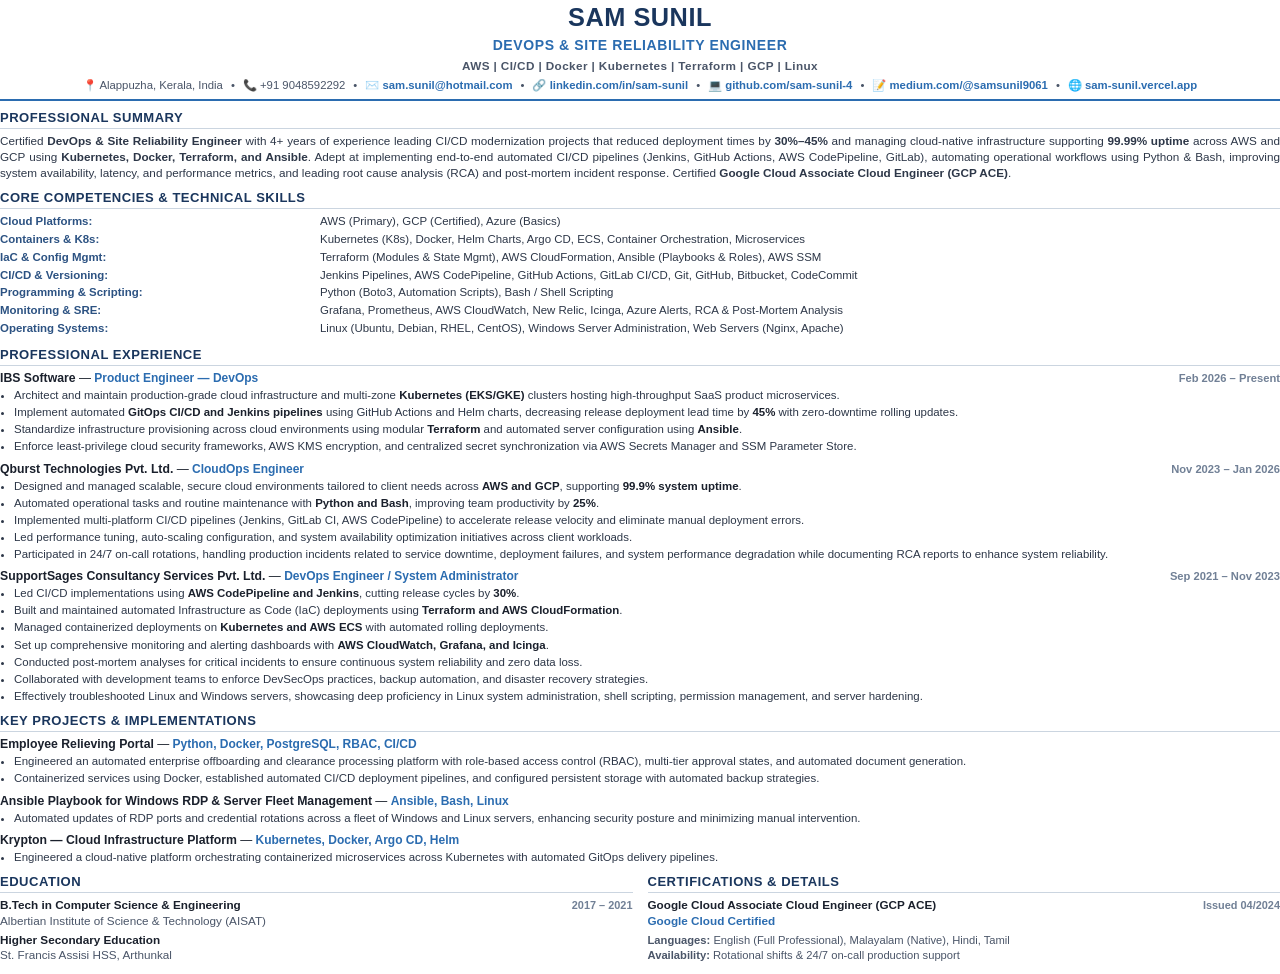
<file: resume-template.html>
<!DOCTYPE html>
<html lang="en">

<head>
  <meta charset="UTF-8">
  <meta name="viewport" content="width=device-width, initial-scale=1.0">
  <title>Sam Sunil - DevOps &amp; Site Reliability Engineer Resume</title>
  <style>
    @page {
      size: A4;
      margin: 10mm 13mm;
    }

    * {
      box-sizing: border-box;
      margin: 0;
      padding: 0;
    }

    body {
      font-family: 'Helvetica Neue', Helvetica, Arial, sans-serif;
      color: #1A202C;
      background: #FFF;
      line-height: 1.35;
      font-size: 9pt;
    }

    .header {
      text-align: center;
      border-bottom: 2px solid #2B6CB0;
      padding-bottom: 6px;
      margin-bottom: 8px;
    }

    .name {
      font-size: 19pt;
      font-weight: 800;
      letter-spacing: 0.5px;
      color: #1A365D;
      text-transform: uppercase;
      margin-bottom: 2px;
    }

    .title {
      font-size: 10.5pt;
      font-weight: 700;
      color: #2B6CB0;
      margin-bottom: 3px;
      text-transform: uppercase;
      letter-spacing: 0.6px;
    }

    .tagline {
      font-size: 8.8pt;
      font-weight: 600;
      color: #4A5568;
      margin-bottom: 4px;
      letter-spacing: 0.4px;
    }

    .contact-info {
      font-size: 8.5pt;
      color: #4A5568;
      display: flex;
      justify-content: center;
      flex-wrap: wrap;
      gap: 4px 8px;
    }

    .contact-info a {
      color: #2B6CB0;
      text-decoration: none;
      font-weight: 600;
    }

    .section {
      margin-bottom: 8px;
    }

    .section-title {
      font-size: 9.8pt;
      font-weight: 800;
      color: #1A365D;
      text-transform: uppercase;
      border-bottom: 1px solid #CBD5E0;
      padding-bottom: 1.5px;
      margin-bottom: 4px;
      letter-spacing: 0.5px;
    }

    .summary-text {
      color: #2D3748;
      font-size: 8.8pt;
      line-height: 1.35;
      text-align: justify;
    }

    .skills-grid {
      display: table;
      width: 100%;
      font-size: 8.6pt;
    }

    .skills-row {
      display: table-row;
    }

    .skills-category {
      display: table-cell;
      font-weight: 700;
      color: #2C5282;
      width: 25%;
      padding: 1.2px 0;
    }

    .skills-list {
      display: table-cell;
      color: #2D3748;
      width: 75%;
      padding: 1.2px 0;
    }

    .item {
      margin-bottom: 6px;
    }

    .item-header {
      display: flex;
      justify-content: space-between;
      align-items: baseline;
      margin-bottom: 1.5px;
    }

    .item-title {
      font-weight: 700;
      font-size: 9.2pt;
      color: #1A202C;
    }

    .item-role {
      font-weight: 600;
      color: #2B6CB0;
    }

    .item-date {
      font-size: 8.4pt;
      color: #718096;
      font-weight: 600;
    }

    ul.bullets {
      list-style-type: disc;
      padding-left: 14px;
      margin-top: 1.5px;
    }

    ul.bullets li {
      color: #2D3748;
      font-size: 8.6pt;
      line-height: 1.32;
      margin-bottom: 2px;
    }

    ul.bullets li strong {
      color: #1A202C;
    }

    .two-col-grid {
      display: flex;
      justify-content: space-between;
      gap: 15px;
    }

    .two-col-grid .col {
      flex: 1;
    }

    .cert-item,
    .edu-item {
      display: flex;
      justify-content: space-between;
      align-items: baseline;
      font-size: 8.8pt;
      margin-bottom: 3px;
    }
  </style>
</head>

<body>

  <!-- Header -->
  <header class="header">
    <h1 class="name">Sam Sunil</h1>
    <div class="title">DevOps &amp; Site Reliability Engineer</div>
    <div class="tagline">AWS | CI/CD | Docker | Kubernetes | Terraform | GCP | Linux</div>
    <div class="contact-info">
      <span>📍 Alappuzha, Kerala, India</span>
      <span>•</span>
      <span>📞 +91 9048592292</span>
      <span>•</span>
      <span>✉️ <a href="mailto:sam.sunil@hotmail.com">sam.sunil@hotmail.com</a></span>
      <span>•</span>
      <span>🔗 <a href="https://linkedin.com/in/sam-sunil" target="_blank">linkedin.com/in/sam-sunil</a></span>
      <span>•</span>
      <span>💻 <a href="https://github.com/sam-sunil-4" target="_blank">github.com/sam-sunil-4</a></span>
      <span>•</span>
      <span>📝 <a href="https://medium.com/@samsunil9061" target="_blank">medium.com/@samsunil9061</a></span>
      <span>•</span>
      <span>🌐 <a href="https://sam-sunil.vercel.app" target="_blank">sam-sunil.vercel.app</a></span>
    </div>
  </header>

  <!-- Professional Summary -->
  <section class="section">
    <h2 class="section-title">Professional Summary</h2>
    <p class="summary-text">
      Certified <strong>DevOps &amp; Site Reliability Engineer</strong> with 4+ years of experience leading CI/CD
      modernization projects that reduced deployment times by <strong>30%–45%</strong> and managing cloud-native
      infrastructure supporting <strong>99.99% uptime</strong> across AWS and GCP using <strong>Kubernetes, Docker,
        Terraform, and Ansible</strong>. Adept at implementing end-to-end automated CI/CD pipelines (Jenkins, GitHub
      Actions, AWS CodePipeline, GitLab), automating operational workflows using Python &amp; Bash, improving system
      availability, latency, and performance metrics, and leading root cause analysis (RCA) and post-mortem incident
      response. Certified <strong>Google Cloud Associate Cloud Engineer (GCP ACE)</strong>.
    </p>
  </section>

  <!-- Core Competencies -->
  <section class="section">
    <h2 class="section-title">Core Competencies &amp; Technical Skills</h2>
    <div class="skills-grid">
      <div class="skills-row">
        <div class="skills-category">Cloud Platforms:</div>
        <div class="skills-list">AWS (Primary), GCP (Certified), Azure (Basics)</div>
      </div>
      <div class="skills-row">
        <div class="skills-category">Containers &amp; K8s:</div>
        <div class="skills-list">Kubernetes (K8s), Docker, Helm Charts, Argo CD, ECS, Container Orchestration,
          Microservices</div>
      </div>
      <div class="skills-row">
        <div class="skills-category">IaC &amp; Config Mgmt:</div>
        <div class="skills-list">Terraform (Modules &amp; State Mgmt), AWS CloudFormation, Ansible (Playbooks &amp;
          Roles), AWS SSM</div>
      </div>
      <div class="skills-row">
        <div class="skills-category">CI/CD &amp; Versioning:</div>
        <div class="skills-list">Jenkins Pipelines, AWS CodePipeline, GitHub Actions, GitLab CI/CD, Git, GitHub,
          Bitbucket, CodeCommit</div>
      </div>
      <div class="skills-row">
        <div class="skills-category">Programming &amp; Scripting:</div>
        <div class="skills-list">Python (Boto3, Automation Scripts), Bash / Shell Scripting</div>
      </div>
      <div class="skills-row">
        <div class="skills-category">Monitoring &amp; SRE:</div>
        <div class="skills-list">Grafana, Prometheus, AWS CloudWatch, New Relic, Icinga, Azure Alerts, RCA &amp;
          Post-Mortem Analysis</div>
      </div>
      <div class="skills-row">
        <div class="skills-category">Operating Systems:</div>
        <div class="skills-list">Linux (Ubuntu, Debian, RHEL, CentOS), Windows Server Administration, Web Servers
          (Nginx, Apache)</div>
      </div>
    </div>
  </section>

  <!-- Professional Experience -->
  <section class="section">
    <h2 class="section-title">Professional Experience</h2>

    <!-- IBS Software -->
    <div class="item">
      <div class="item-header">
        <div>
          <span class="item-title">IBS Software</span> — <span class="item-role">Product Engineer — DevOps</span>
        </div>
        <span class="item-date">Feb 2026 – Present</span>
      </div>
      <ul class="bullets">
        <li>Architect and maintain production-grade cloud infrastructure and multi-zone <strong>Kubernetes
            (EKS/GKE)</strong> clusters hosting high-throughput SaaS product microservices.</li>
        <li>Implement automated <strong>GitOps CI/CD and Jenkins pipelines</strong> using GitHub Actions and Helm
          charts, decreasing release deployment lead time by <strong>45%</strong> with zero-downtime rolling updates.
        </li>
        <li>Standardize infrastructure provisioning across cloud environments using modular <strong>Terraform</strong>
          and automated server configuration using <strong>Ansible</strong>.</li>
        <li>Enforce least-privilege cloud security frameworks, AWS KMS encryption, and centralized secret
          synchronization via AWS Secrets Manager and SSM Parameter Store.</li>
      </ul>
    </div>

    <!-- QBurst Technologies -->
    <div class="item">
      <div class="item-header">
        <div>
          <span class="item-title">Qburst Technologies Pvt. Ltd.</span> — <span class="item-role">CloudOps
            Engineer</span>
        </div>
        <span class="item-date">Nov 2023 – Jan 2026</span>
      </div>
      <ul class="bullets">
        <li>Designed and managed scalable, secure cloud environments tailored to client needs across <strong>AWS and
            GCP</strong>, supporting <strong>99.9% system uptime</strong>.</li>
        <li>Automated operational tasks and routine maintenance with <strong>Python and Bash</strong>, improving team
          productivity by <strong>25%</strong>.</li>
        <li>Implemented multi-platform CI/CD pipelines (Jenkins, GitLab CI, AWS CodePipeline) to accelerate release
          velocity and eliminate manual deployment errors.</li>
        <li>Led performance tuning, auto-scaling configuration, and system availability optimization initiatives across
          client workloads.</li>
        <li>Participated in 24/7 on-call rotations, handling production incidents related to service downtime,
          deployment failures, and system performance degradation while documenting RCA reports to enhance system
          reliability.</li>
      </ul>
    </div>

    <!-- SupportSages -->
    <div class="item">
      <div class="item-header">
        <div>
          <span class="item-title">SupportSages Consultancy Services Pvt. Ltd.</span> — <span class="item-role">DevOps
            Engineer / System Administrator</span>
        </div>
        <span class="item-date">Sep 2021 – Nov 2023</span>
      </div>
      <ul class="bullets">
        <li>Led CI/CD implementations using <strong>AWS CodePipeline and Jenkins</strong>, cutting release cycles by
          <strong>30%</strong>.</li>
        <li>Built and maintained automated Infrastructure as Code (IaC) deployments using <strong>Terraform and AWS
            CloudFormation</strong>.</li>
        <li>Managed containerized deployments on <strong>Kubernetes and AWS ECS</strong> with automated rolling
          deployments.</li>
        <li>Set up comprehensive monitoring and alerting dashboards with <strong>AWS CloudWatch, Grafana, and
            Icinga</strong>.</li>
        <li>Conducted post-mortem analyses for critical incidents to ensure continuous system reliability and zero data
          loss.</li>
        <li>Collaborated with development teams to enforce DevSecOps practices, backup automation, and disaster recovery
          strategies.</li>
        <li>Effectively troubleshooted Linux and Windows servers, showcasing deep proficiency in Linux system
          administration, shell scripting, permission management, and server hardening.</li>
      </ul>
    </div>
  </section>

  <!-- Key Projects -->
  <section class="section">
    <h2 class="section-title">Key Projects &amp; Implementations</h2>

    <div class="item">
      <div class="item-header">
        <div>
          <span class="item-title">Employee Relieving Portal</span> — <span class="item-role">Python, Docker, PostgreSQL, RBAC, CI/CD</span>
        </div>
      </div>
      <ul class="bullets">
        <li>Engineered an automated enterprise offboarding and clearance processing platform with role-based access control (RBAC), multi-tier approval states, and automated document generation.</li>
        <li>Containerized services using Docker, established automated CI/CD deployment pipelines, and configured persistent storage with automated backup strategies.</li>
      </ul>
    </div>

    <div class="item">
      <div class="item-header">
        <div>
          <span class="item-title">Ansible Playbook for Windows RDP &amp; Server Fleet Management</span> — <span
            class="item-role">Ansible, Bash, Linux</span>
        </div>
      </div>
      <ul class="bullets">
        <li>Automated updates of RDP ports and credential rotations across a fleet of Windows and Linux servers,
          enhancing security posture and minimizing manual intervention.</li>
      </ul>
    </div>

    <div class="item">
      <div class="item-header">
        <div>
          <span class="item-title">Krypton — Cloud Infrastructure Platform</span> — <span class="item-role">Kubernetes,
            Docker, Argo CD, Helm</span>
        </div>
      </div>
      <ul class="bullets">
        <li>Engineered a cloud-native platform orchestrating containerized microservices across Kubernetes with
          automated GitOps delivery pipelines.</li>
      </ul>
    </div>
  </section>

  <!-- Education & Certifications Side-by-Side -->
  <section class="section">
    <div class="two-col-grid">
      <div class="col">
        <h2 class="section-title">Education</h2>
        <div class="edu-item">
          <div>
            <strong style="color: #1A202C;">B.Tech in Computer Science &amp; Engineering</strong><br>
            <span style="color: #4A5568;">Albertian Institute of Science &amp; Technology (AISAT)</span>
          </div>
          <span style="color: #718096; font-size: 8.2pt; font-weight: 600;">2017 – 2021</span>
        </div>
        <div class="edu-item" style="margin-top: 3px;">
          <div>
            <strong style="color: #1A202C;">Higher Secondary Education</strong><br>
            <span style="color: #4A5568;">St. Francis Assisi HSS, Arthunkal</span>
          </div>
        </div>
      </div>

      <div class="col">
        <h2 class="section-title">Certifications &amp; Details</h2>
        <div class="cert-item">
          <div>
            <strong style="color: #1A202C;">Google Cloud Associate Cloud Engineer (GCP ACE)</strong><br>
            <span style="color: #2B6CB0; font-weight: 600;">Google Cloud Certified</span>
          </div>
          <span style="color: #718096; font-size: 8.2pt; font-weight: 600;">Issued 04/2024</span>
        </div>
        <div style="font-size: 8.4pt; color: #4A5568; margin-top: 4px;">
          <strong>Languages:</strong> English (Full Professional), Malayalam (Native), Hindi, Tamil<br>
          <strong>Availability:</strong> Rotational shifts &amp; 24/7 on-call production support
        </div>
      </div>
    </div>
  </section>

</body>

</html>
</file>
